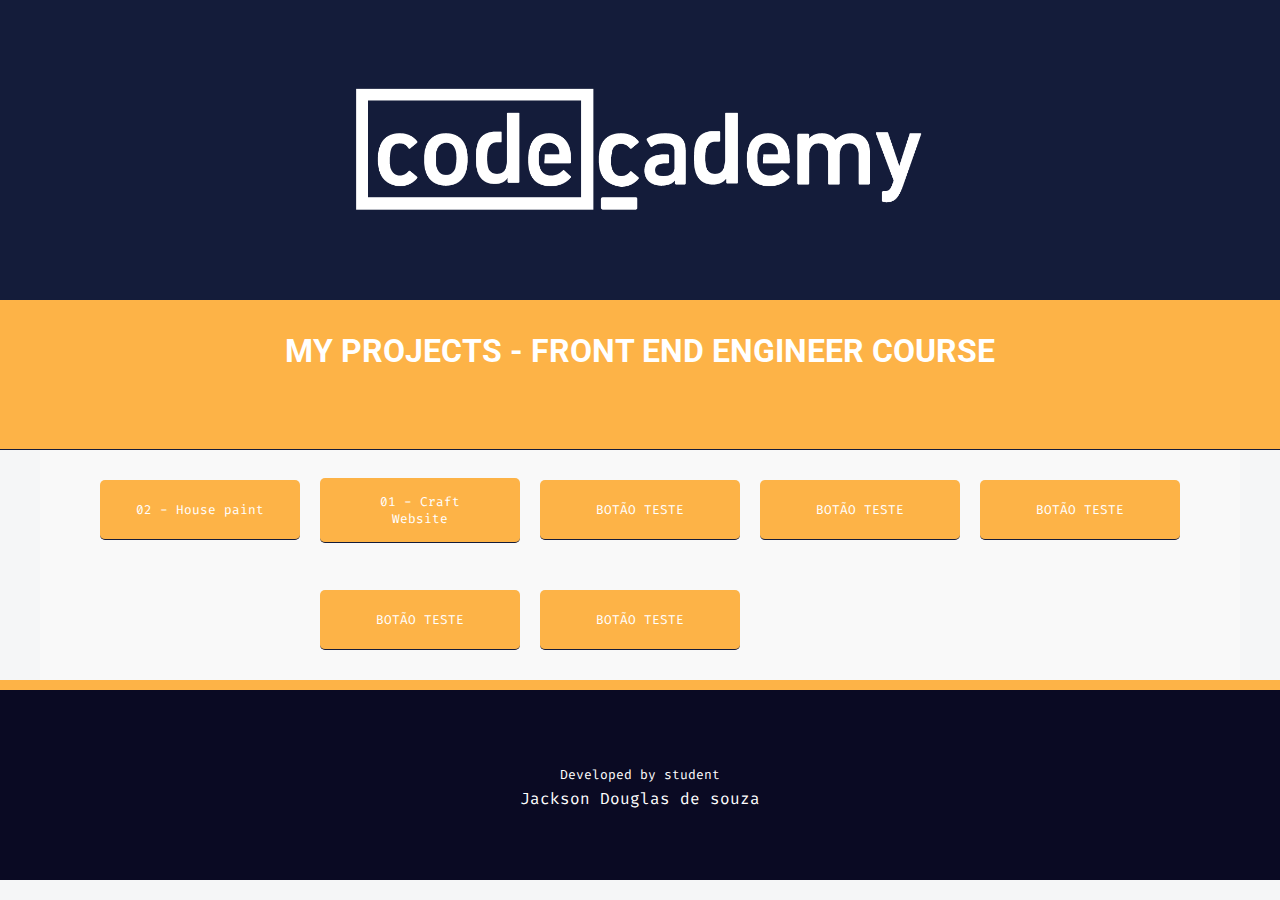
<file: index.html>
<!DOCTYPE html>
<html lang="en">
    <head>
        <meta charset="UTF-8" />
        <meta http-equiv="X-UA-Compatible" content="IE=edge" />
        <meta name="viewport" content="width=device-width, initial-scale=1.0" />
        <link rel="stylesheet" href="./css/index.css" />
        <meta name="description" content="List with my Codecademy projects." />
        <meta name="author" content="Jackson Douglas de Souza" />
        <!--FAVICON-->
        <link
            rel="shortcut icon"
            href="./favicon/favicon.ico"
            type="image/x-icon"
        />
        <title>My projects Codecademy</title>
    </head>
    <body>
        <div class="box photo-logo">
            <a href="#"
                ><img
                    src="./sources/imgs/index/logo-codecademy-social.webp"
                    alt="Logo company school"
                    loading="lazy"
            /></a>
        </div>
        <header class="header">
            <section>
                <h1>My projects - Front end engineer course</h1>
            </section>
        </header>
        <main>
            <div class="projects">
                <section class="box-projects">
                    <a href="./Projects/House-paint/index.html" target="_blank"
                        >02 - House paint</a
                    >
                </section>
                <section class="box-projects">
                    <a
                        href="./Projects/Project-01-Craft-Website/index.html"
                        target="_blank"
                        >01 - Craft Website</a
                    >
                </section>
                <section class="box-projects">
                    <a href="#">BOTÃO TESTE</a>
                </section>
                <section class="box-projects">
                    <a href="#">BOTÃO TESTE</a>
                </section>
                <section class="box-projects">
                    <a href="#">BOTÃO TESTE</a>
                </section>
                <section class="box-projects">
                    <a href="#">BOTÃO TESTE</a>
                </section>
                <section class="box-projects">
                    <a href="#">BOTÃO TESTE</a>
                </section>
                <section class="box-projects"></section>
            </div>
        </main>
        <footer>
            <p>Developed by student</p>
            <a
                href="https://www.linkedin.com/in/jacksondouglasdesouza/"
                target="_blank"
                >Jackson Douglas de souza</a
            >
        </footer>
    </body>
</html>
</file>
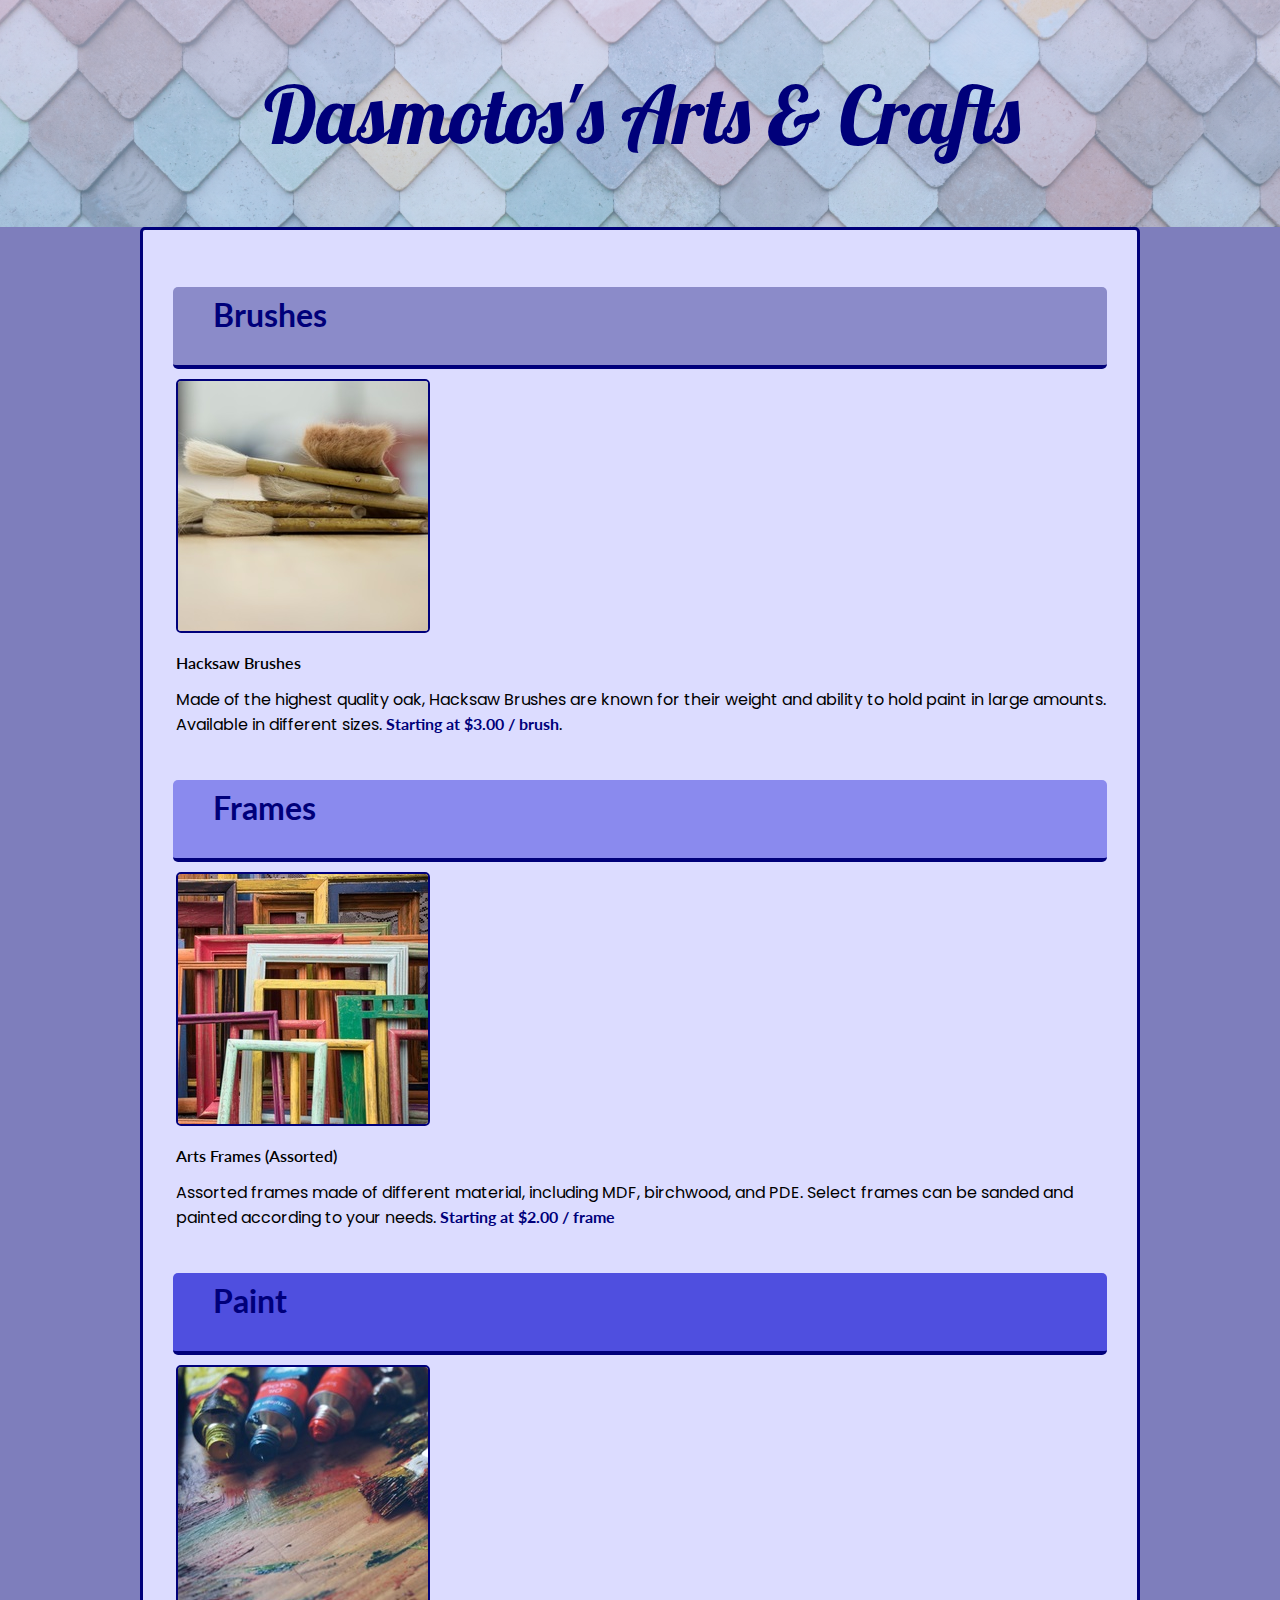
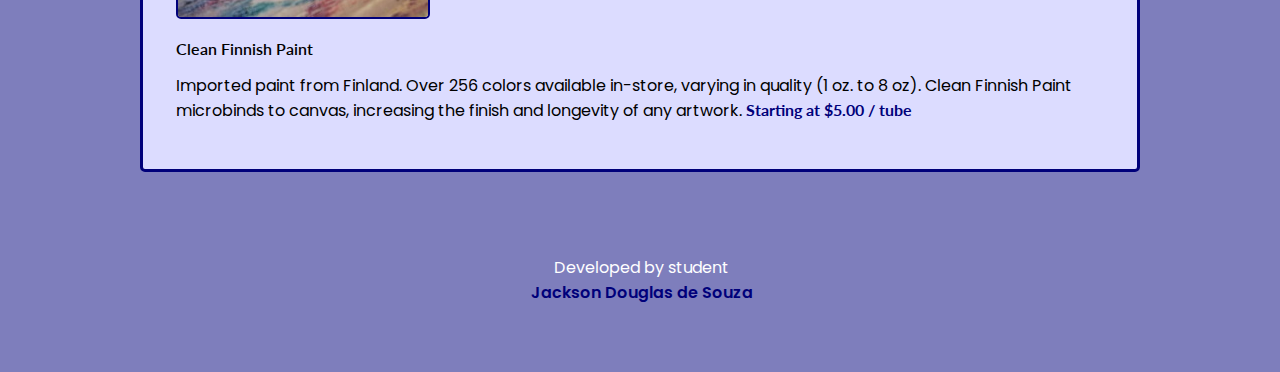
<file: Projects/Project-01-Craft-Website/index.html>
<!DOCTYPE html>
<html lang="en">
    <head>
        <meta charset="UTF-8" />
        <meta http-equiv="X-UA-Compatible" content="IE=edge" />
        <meta name="viewport" content="width=device-width, initial-scale=1.0" />
        <link rel="stylesheet" href="../../css/Project-01-Craft-Website.css" />
        <meta name="description" content="Craft site, first project." />
        <meta name="author" content="Jackson Douglas de Souza" />
        <!--FAVICON-->
        <link
            rel="shortcut icon"
            href="../favicon/favicon.ico"
            type="image/x-icon"
        />
        <title>Dasmotos's Arts & Crafts</title>
    </head>
    <body>
        <header>
            <a class="link-title" href="../../index.html"
                ><h1>Dasmotos's Arts & Crafts</h1></a
            >
        </header>
        <main>
            <article>
                <section>
                    <div class="title color01">
                        <h2>Brushes</h2>
                    </div>
                    <img
                        src="../../sources/imgs/Project-01-Craft-Website/hacksaw.jpeg"
                        alt="hacksaw Brushes"
                        loading="lazy"
                    />
                    <h3>Hacksaw Brushes</h3>
                    <p>
                        Made of the highest quality oak, Hacksaw Brushes are
                        known for their weight and ability to hold paint in
                        large amounts. Available in different sizes.
                        <strong>Starting at $3.00 / brush</strong>.
                    </p>
                </section>

                <section>
                    <div class="title color02">
                        <h2>Frames</h2>
                    </div>

                    <img
                        src="../../sources/imgs/Project-01-Craft-Website/frames.jpeg"
                        alt="Arts Frames - assorted"
                        loading="lazy"
                    />
                    <h3>Arts Frames (Assorted)</h3>
                    <p>
                        Assorted frames made of different material, including
                        MDF, birchwood, and PDE. Select frames can be sanded and
                        painted according to your needs.
                        <strong>Starting at $2.00 / frame</strong>
                    </p>
                </section>

                <section>
                    <div class="title color03">
                        <h2>Paint</h2>
                    </div>
                    <img
                        src="../../sources/imgs/Project-01-Craft-Website/finnish.jpeg"
                        alt="Clean Finnish Paint"
                        loading="lazy"
                    />
                    <h3>Clean Finnish Paint</h3>
                    <p>
                        Imported paint from Finland. Over 256 colors available
                        in-store, varying in quality (1 oz. to 8 oz). Clean
                        Finnish Paint microbinds to canvas, increasing the
                        finish and longevity of any artwork.
                        <strong>Starting at $5.00 / tube</strong>
                    </p>
                </section>
            </article>
        </main>
        <footer>
            <p>Developed by student</p>
            <a
                href="https://www.linkedin.com/in/jacksondouglasdesouza/"
                target="_blank"
                >Jackson Douglas de Souza</a
            >
        </footer>
    </body>
</html>
</file>
<file: css/index.css>
@import url('https://fonts.googleapis.com/css2?family=Fira+Code&family=Roboto&display=swap');



*, ::after, ::before {
    margin: 0;
    padding: 0;
    box-sizing: border-box;
}

body {
    margin: 0;
    font-family: sans-serif;
    background: #f5f6f7;
    margin: 0 auto;
}

.box{
    width: 100%;
    height: auto;
}

.photo-logo img{
    width: 100%;
    max-height: 300px;
    object-fit: cover;
    margin: 0;
    padding: 0;
}

.header {
    margin-top: -5px;
    padding: 0;
    width: 100%;
    height: 150px;
    text-align: center;
    text-transform: uppercase;
    padding: 32px;
    background-color: #fdb347;
    color: #fff;
    border-bottom: 1px solid #141c3a;
}

h1, h2, h3, h4, h5, h6{
    font-family: 'Roboto', sans-serif;
}

p, a{
    font-family: 'Fira Code', monospace;
}

.projects {
    display: flex;
    flex-direction: row;
    flex-wrap: wrap;
    justify-content: center;
    align-items: center;
    gap: 30px;
    max-width: 1200px;
    margin: 0 auto;
    padding: 20px 10px;
    background-color: #f9f9f9;
}

.box-projects{
    display:flex;
    flex-direction: column;
    align-items: center;
    justify-content: center;
    width: 170px;
    height: 60px;
    margin: 10px;
}

.box-projects a:hover{
    background-color: #0a0a23;
    transition: 0.6s;
}

.box-projects::after {
    content: "";
    width: 350px;
}

/* ---------------------------- */
.box-projects a{
    text-decoration: none;
    color: #fff;
    background-color: #fdb347;
    padding: 15px 30px;
    display:flex;
    flex-direction: column;
    flex-wrap: wrap;
    align-items: center;
    justify-content: center;
    text-align: center;
    width: 200px;
    height: 100px;
    border-radius: 5px;
    font-weight: 400;
    font-size: 0.8rem;
    border-bottom: 1px solid #141c3a;
}

footer{

    display: flex;
    flex-direction: column;
    justify-content: center;
    align-items: center;
    text-align: center;
    width: 100%;
    height: 200px;
    background-color: #0a0a23;
    border-top: #fdb347 10px solid;
    color: #fff;
    margin: 0;
    
}

footer p{
    margin: 5px;
    font-size: small;
}

footer a{
    text-decoration: none;
    color: #fff;
    font-size: 1rem;
    font-weight: 400;
}

/* ------ MEDIA ---------- */

@media(max-width: 800px) {
    body{
        margin: 0 auto;
    }
    .box-img{
        width: 100%;
        height: auto;
    }
    .box-img img{
        width: 100%;
        height: 100%;
        object-fit: cover;
    }
    header{
        width: 100%;
    }
    .projects{
        width: 100%;
    }
    .box-projects{
        margin: 0 auto;
        width: 100%;
    }
    footer{
        width: 100%;
    }
    
}

@media(max-width: 326px) {
    body{
        margin: 0 auto;
    }
    .box-img{
        width: 100%;
        height: auto;
    }
    .box-img img{
        width: 100%;
        height: 100%;
        object-fit: cover;
    }
    header{
        width: 100%;
    }
    h1{
        font-size: 1rem;
    }
    .projects{
        width: 100%;
    }
    .box-projects{
        margin: 0 auto;
        width: 50%;
    }
    .box-projects a{
        font-size: small;
        padding: 5px;
        margin: 0;
        width: 100%;
        height: 100%;
    }
    footer{
        width: 100%;
    }

    footer p{
        font-size: small;
    }

    footer a{
        font-size: small;
    }
    
}
</file>
<file: css/Project-01-Craft-Website.css>
@import url('https://fonts.googleapis.com/css2?family=Lobster&display=swap');
@import url('https://fonts.googleapis.com/css2?family=Lato&display=swap');
@import url('https://fonts.googleapis.com/css2?family=Poppins&display=swap');


*{
    box-sizing: border-box;
}

html{
    background-color: rgba(0, 0, 122, 0.507);
    margin: 0;
    padding: 0;
}

body{
    margin: 0 auto;
}

header{
    display: flex;
    justify-content: center;
    align-items: center;
    text-align: center;
    width: 100%;
    height: auto;
    background-image: linear-gradient(rgba(221, 221, 255, 0.637), rgba(181, 215, 255, 0.5)),
    url('../sources/imgs/Project-01-Craft-Website/pattern.jpeg');
    background-position: top;
    background-size: cover;
    object-fit: cover;
}

main{
    margin: 0 auto;
    max-width: 1000px;
    background-color: rgb(220, 220, 255);
    border: 3px solid rgb(0, 0, 122);
    border-radius: 5px;
    padding: 30px;
    
}

article{
    display: flex;
    flex-direction:column;
    justify-content: center;
    align-items: center;
    text-align: left;
    margin: 0 auto;
    width: 100%;
}

h1{
    font-family: 'Lobster', cursive;
    font-size: 5rem;
    font-weight: 400;
    color: rgb(0, 0, 122);
}

.link-title{
    text-decoration: none;
}

h2{
    font-family: 'Lato', sans-serif;
    font-size: 2rem;
    font-weight: 700;
    margin-left: 40px;
    padding-top: 8px;
    color: rgb(0, 0, 122);
}

h3{
    font-family: 'Lato', sans-serif;
    font-size: 1rem;
    font-weight: 600;
    margin-left: 3px;
}

strong{
    font-family: 'Lato', sans-serif;
    font-size: 1rem;
    font-weight: 700;
    color: rgb(0, 0, 122);
}

img{
    margin-left: 3px;
    border-radius: 5px;
    border: 2px solid rgb(0, 0, 122);
}

p, a, li{
    font-family: 'Poppins', sans-serif;
    font-size: 1rem;
    font-weight: 400;
    line-height: 1.5;
    margin-left: 3px;
}

/* ******************** */

.title{
    width: 100%;
    padding: 0 0 5px 0;
    border-bottom: 4px solid rgb(0, 0, 122);
    margin: 10px 0;
    border-radius: 5px;
}

.color01{
    background-color: rgb(139, 139, 201);
}

.color02{
    background-color: rgb(138, 138, 238);
}

.color03{
    background-color: rgb(79, 79, 223);
}
footer{
    display: flex;
    flex-direction: column;
    justify-content: center;
    align-items: center;
    text-align: center;
    width: 100%;
    height: 200px;
}

footer p{
    color: #fff;
    margin-bottom: 1px;
}

footer a{
    text-decoration: none;
    color: rgb(0, 0, 122);
    font-weight: 600;
}


/* ************* */

@media(max-width:700px){
    body{
        margin: 0 auto;
    }
    header{
        width: 100%;
    }
    main{
        width: 90%;
        margin: 0 auto;
    }
    article{
        width: 100%;
    }
    footer{
        width: 100%;
    }
}

@media(max-width:280px){
    body{
        margin: 0 auto;
    }
    header{
        width: 100%;
    }
    main{
        width: 100%;
        margin: 0 auto;
    }
    h1{
        font-size: 2rem;
    }
    h2{
        font-size: 1.2rem;
    }
    .title{
    width: 100%;
}
    article{
        width: 100%;
    }

    img{
        width: 100%;
        height: 100%;
        object-fit: cover;
    }
    footer{
        width: 100%;
    }
}


@media(max-width:200px){
    body{
        margin: 0 auto;
    }
    header{
        width: 100%;
    }
    main{
        width: 100%;
        margin: 0 auto;
    }
    h1{
        font-size: 1.2rem;
    }
    h2{
        font-size: 0.9rem;
    }
    h3{
        font-size: 0.9rem;
    }
    p{
        font-size: 0.7rem;
    }
    strong{
        font-size: 0.9rem;
    }
    .title{
    width: 90%;
    margin: 0 auto;
}
    article{
        width: 100%;
    }

    img{
        width: 100%;
        height: 100%;
        object-fit: cover;
        margin-top: 10px;
    }
    footer{
        width: 100%;
    }
    footer a{
        font-size: small;
    }
}
</file>
